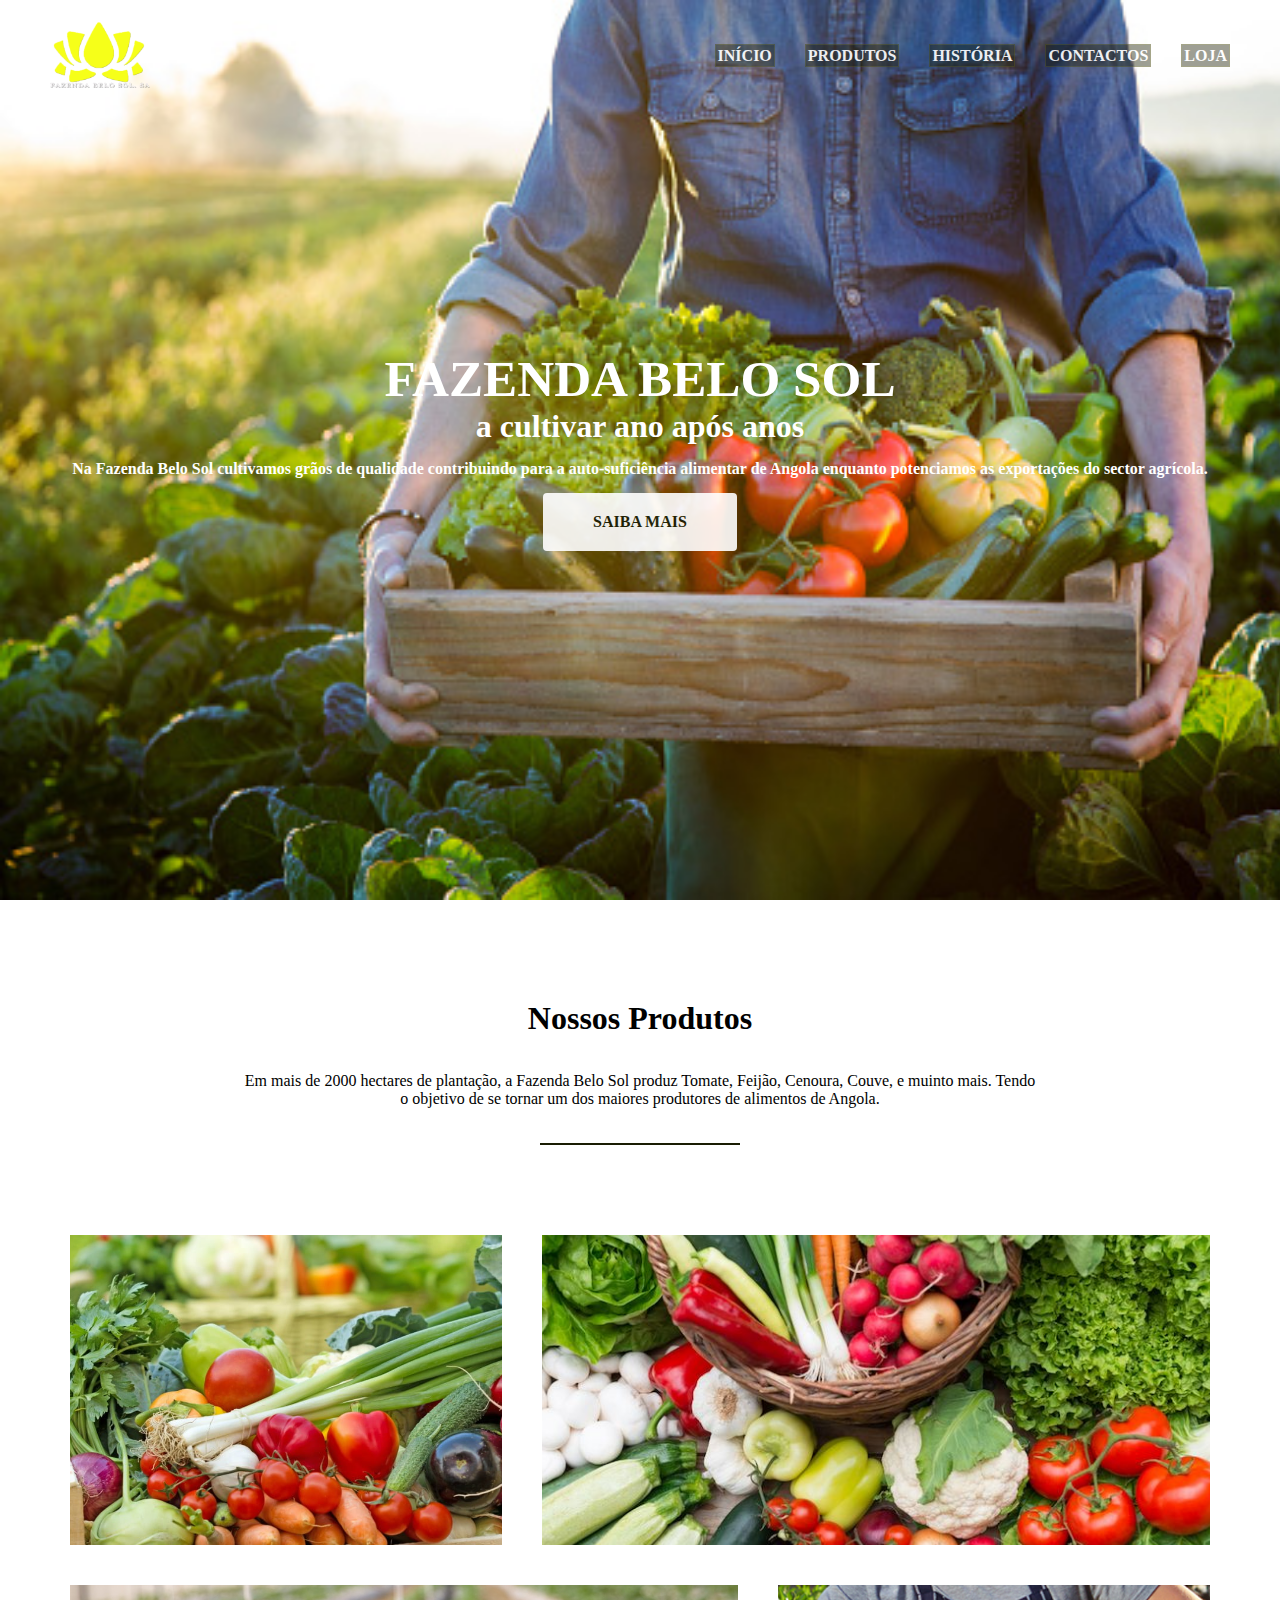
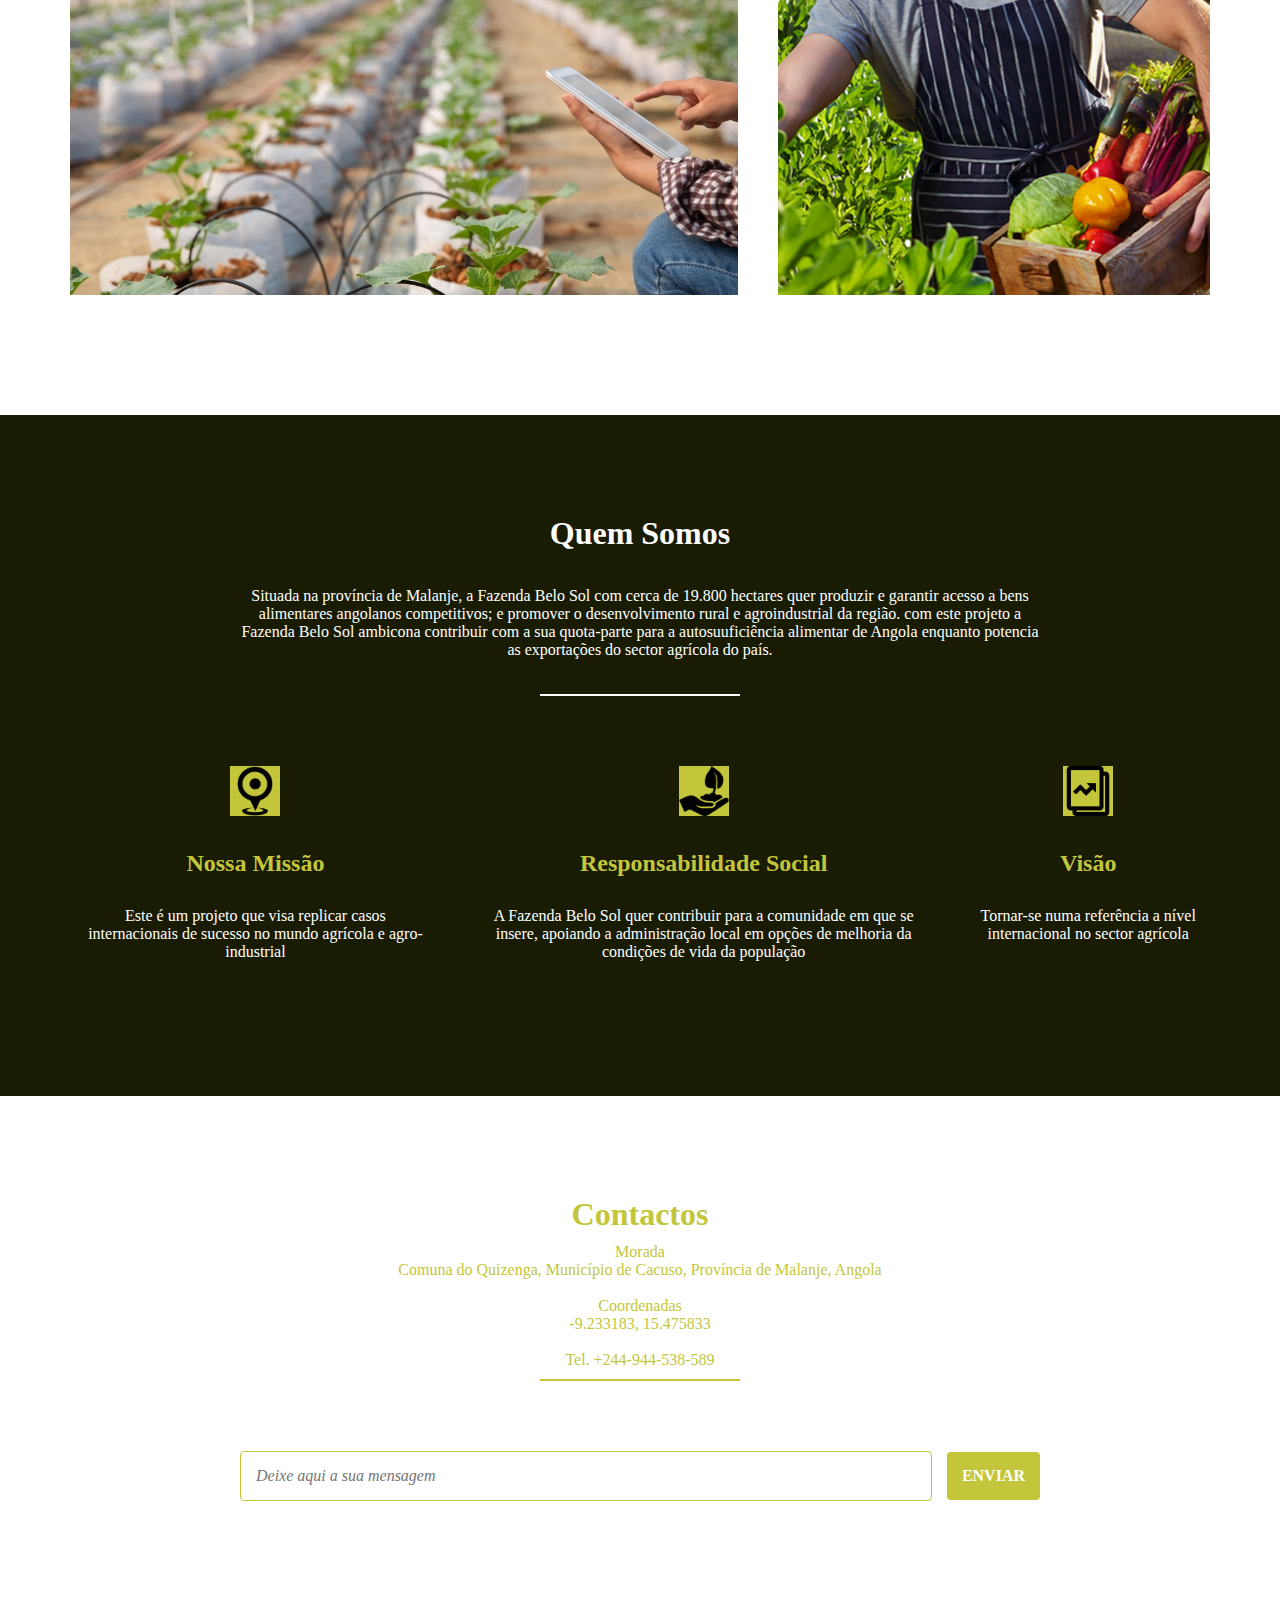
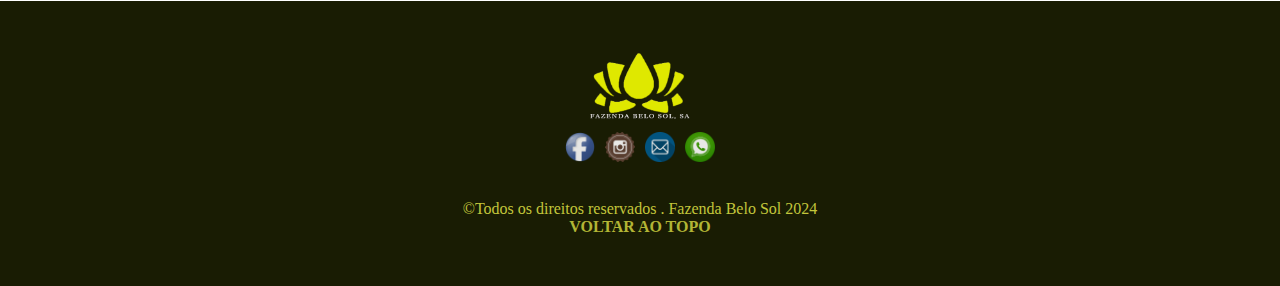
<file: index.html>
<!DOCTYPE html>
<html lang="pt">
<head>
    <meta charset="UTF-8">
    <meta name="viewport" content="width=device-width, initial-scale=1.0">
    <link rel="stylesheet" href="./src/style.css">
    <title>Fazenda Belo Sol</title>
</head>
<body>
    <header>
        <a href=""><img src="./src/img/SI.png" alt="logo"></a>
        <nav class="menu">
            <li><a href="#inicio">Início</a></li>
            <li><a href="#conhe">Produtos</a></li>
            <li><a href="#sobre">História</a></li>
            <li><a href="#contacto">Contactos</a></li>
            <li><a href="loja.html">Loja</a></li>
        </nav>
    </header>
    <section id="inicio">
        <h1>FAZENDA BELO SOL</h1>
        <h3>a cultivar ano após anos</h3>
        <p>Na Fazenda Belo Sol cultivamos grãos de qualidade contribuindo para a auto-suficiência alimentar de Angola enquanto potenciamos as exportações do sector agrícola.</p>
        <a class="btn" href="#sobre">Saiba mais</a>
    </section>

    <section id="conhe">
        <h3>Nossos Produtos</h3>
        <p>Em mais de 2000 hectares de plantação, a Fazenda Belo Sol produz Tomate, Feijão, Cenoura, Couve, e muinto mais. Tendo o objetivo de se tornar um dos maiores produtores de alimentos de Angola.</p>
        <hr>
        <ul class="grid">
            <li class="small" style="background-image: url(./src/img/R.jpeg);"></li>
            <li class="large" style="background-image: url(./src/img/R\ \(1\).jpeg);"></li>
            <li class="large" style="background-image: url(./src/img/horti.jpg);"></li>
            <li class="small" style="background-image: url(./src/img/diverse.jpg);"></li>
        </ul>
    </section>

    <section id="sobre">
        <h3>Quem Somos</h3>
        <p>Situada na província de Malanje, a Fazenda Belo Sol com cerca de 19.800 hectares quer produzir e garantir acesso a bens alimentares angolanos competitivos; e promover o desenvolvimento rural e agroindustrial da região. com este projeto a Fazenda Belo Sol ambicona contribuir com a sua quota-parte para a autosuuficiência alimentar de Angola enquanto potencia as exportações do sector agrícola do país.</p>
        <hr>
        <ul class="grid">
            <li>
               <img src="./src/img/Location.png" alt=""> 
               <h4>Nossa Missão</h4>
               <p>Este é um projeto que visa replicar casos internacionais de sucesso no mundo agrícola e agro-industrial</p> 
            </li>
            <li>
                <img src="./src/img/Icons8.png" alt=""> 
                <h4>Responsabilidade Social</h4>
                <p>A Fazenda Belo Sol quer contribuir para a comunidade em que se insere, apoiando a administração local em opções de melhoria da condições de vida da população</p> 
             </li>
             <li>
                <img src="./src/img/Icons7.png" alt=""> 
                <h4>Visão</h4>
                <p>Tornar-se numa referência a nível internacional no sector agrícola</p> 
             </li>
        </ul>
    </section>

    <section id="contacto">
        <h3>Contactos</h3>
        <p>Morada<br>Comuna do Quizenga, Município de Cacuso, Província de Malanje, Angola<br><br>Coordenadas<br>-9.233183, 15.475833<br><br>Tel. +244-944-538-589</p>
        <hr>

        <form>
            <input type="text" placeholder="Deixe aqui a sua mensagem">
            <button>Enviar</button>
        </form>
    </section>

    <footer>
        <a class="fot" href="#"><img src="./src/img/SI.png" alt="logo"></a>
        <ul>
            <li><a href=""><img src="./src/img/fb.png" alt="fb"></a></li>
            <li><a href=""><img src="./src/img/insta.png" alt="insta"></a></li>
            <li><a href=""><img src="./src/img/email.png" alt="email"></a></li>
            <li><a href=""><img src="./src/img/what.png" alt="Whats"></a></li>
        </ul>
        <p>&copy;Todos os direitos reservados . Fazenda Belo Sol 2024</p>
        <a href="#inicio">Voltar ao topo</a>
    </footer>
</body>
</html>
</file>
<file: src/style.css>
*{
    padding: 0;
    margin: 0;
    font-size: 100%;
    box-sizing: border-box;
    font-family: Century Gothic;
}

nav, li{
    list-style: none;
}

a{
    text-decoration: none;
    cursor: pointer;
    opacity: 0.9;
}

/*HEADER*/

header{
    background-color: transparent;
    width: 100%;
    position: absolute;
    top: 0;
    left: 0;
    display: flex;
    justify-content: space-between;
    align-items: center;
    padding: 20px 50px;
}

header img{
    width: 100px;
}

header div{
    display: flex;
}
header .menu{
    display: flex;
}

header li a{
    font-weight: bold;
    color: white;
    transition: 0.3s;
    text-transform: uppercase;
    background-color: #191c0377;
    border: #c4c63b28 solid 0.5px;
    padding: 2px;
}

header li a:hover{
    opacity: 0.5;
}

header li{
    margin: 0 15px;
}

header li:first-child{
    margin-left: 0;
}

header li:last-child{
    margin-right: 0;
}

@media(max-width: 768px){

    header li{
        font-size: 12px;
        display: inline-block;
        margin: 0 7px;
    }
    header{
        flex-direction: column;
    }

    header img{
        margin-bottom: 15px;
    }
}

/*Inicio*/
#inicio {
    background-image: url(./img/istock.jpg);
    background-size: cover;
    min-height: 100vh;
    display: flex;
    justify-content: center;
    align-items: center;
    flex-direction: column;
    text-align: center;
}

#inicio h1{
    font-size: 3.2rem;
    margin-bottom: px;
    font-weight: bold;
    color: white;
}

#inicio h3{
    font-size: 2rem;
    margin-bottom: 15px;
    font-weight: bold;
    color: white;
}

#inicio p{
    font-size: 1rem;
    margin-bottom: 15px;
    font-weight: bold;
    color: white;
}

#inicio .btn{
    background-color: #fff;
    border-radius: 4px;
    padding: 20px 50px;
    text-transform: uppercase;
    color: #191c03;
    font-weight: bold;
}

@media(max-width: 768px){

    #inicio h1{
        font-size: 38px;
    }
    #inicio h3{
        font-size: 20px;
    }
    #inicio p{
        font-size: 13px;
        width: 90%;
    }
    #inicio .btn{
        padding: 10px 20px;
    }
}

/*Conheça*/
#conhe{
    display: flex;
    flex-direction: column;
    align-items: center;
    padding: 100px 50px;
}

#conhe h3{
    font-size: 2rem;
    margin-bottom: 35px;
    text-align: center;
}

#conhe p{
    max-width: 800px;
    margin-bottom: 35px;
    text-align: center;
}

#conhe hr{
    width: 200px;
    height: 2px;
    background-color: #191c03;
    margin-bottom: 70px;
    border: none;
}

#conhe .grid{
    width: 100%;
    display: flex;
    flex-wrap: wrap;
}

#conhe .grid li{
    height: 350px;
    padding: 20px;
    border-radius: 4px;
    background-clip: content-box;
    background-size: cover;
    background-position: center;
}

#conhe .grid li.small{
    flex-basis: 40%;
}

#conhe .grid li.large{
    flex-basis: 60%;
}

@media(max-width: 768px){

    #conhe .grid li.small, #conhe .grid li.large{
        flex-basis: 100%;
    }
}

/*Sobre*/
#sobre{
    background-color: #191c03;
    display: flex;
    flex-direction: column;
    align-items: center;
    padding: 100px 50px;
}

#sobre h3{
    color: #fff;
    font-size: 2rem;
    margin-bottom: 35px;
    text-align: center;
}

#sobre p{
    color: #fff;
    max-width: 800px;
    margin-bottom: 35px;
    text-align: center;
}

#sobre hr{
    width: 200px;
    height: 2px;
    background-color: #fff;
    margin-bottom: 70px;
    border: none;
}

img{
    width: 50px;
}

#sobre .grid{
    width: 100%;
    display: flex;
}

#sobre .grid li{
    padding: 0 30px;
    text-align: center;
}

#sobre .grid li img{
    background-color: #c3c63b;
    margin-bottom: 30px;
    font-size: 50px;
}

#sobre .grid li h4{
    font-size: 1.5rem;
    color: #c3c63b;
    margin-bottom: 30px;
}

#sobre .grid li p{
    color: #fff;
}

@media (max-width: 850px){

    #sobre .grid {
        flex-direction: column;
    }
}

/*contactos*/
#contacto{
    display: flex;
    flex-direction: column;
    align-items: center;
    padding: 100px 50px;
}

#contacto h3{
    color: #c3c63b;
    font-size: 2rem;
    margin-bottom: 10px;
    text-align: center;
}

#contacto p{
    color: #c3c63b;
    max-width: 800px;
    margin-bottom: 10px;
    text-align: center;
}

#contacto hr{
    width: 200px;
    height: 2px;
    background-color: #c3c63b;
    margin-bottom: 70px;
    border: none;
}

#contacto form{
    display: flex;
    align-items: center;
    justify-content: center;
    flex-wrap: wrap;
    width: 80%;
    max-width: 800px;
}

#contacto input{
    padding: 15px;
    border: 1px solid #c3c63b;
    border-radius: 4px;
    margin-right: 15px;
    flex: 1;
    font-style: italic;
}

#contacto button{
    padding: 15px;
    background-color: #c3c63b;
    color: #fff;
    text-transform: uppercase;
    border: none;
    border-radius: 4px;
    cursor: pointer;
    font-weight: bold;
}

@media (max-width: 768px){

    #contacto input{
        flex-basis: 100%;
        margin-bottom: 15px;
        font-size: 11px;
    }
}

/*Footer*/
footer{
    display: flex;
    flex-direction: column;
    background-color: #191c03;
    padding: 50px;
    align-items: center;
}
footer img {
    width: 100px;
    margin-bottom: 9px;
}
footer ul{
    display: flex;
    margin-bottom: 25px;
}

footer ul li{
    margin-right: 10px;
}

footer ul li:last-child{
    margin-right: 0;
}

footer ul li a img{
    width: 30px;
}

footer p{
    color: #c3c63b;
    text-align: center;
}

footer a{
    color: #c3c63b;
    font-weight: bold;
    text-transform: uppercase;
}

@media screen and (max-width: 768px) {
    footer p{
        font-size: 12px;
    } 
}
</file>
